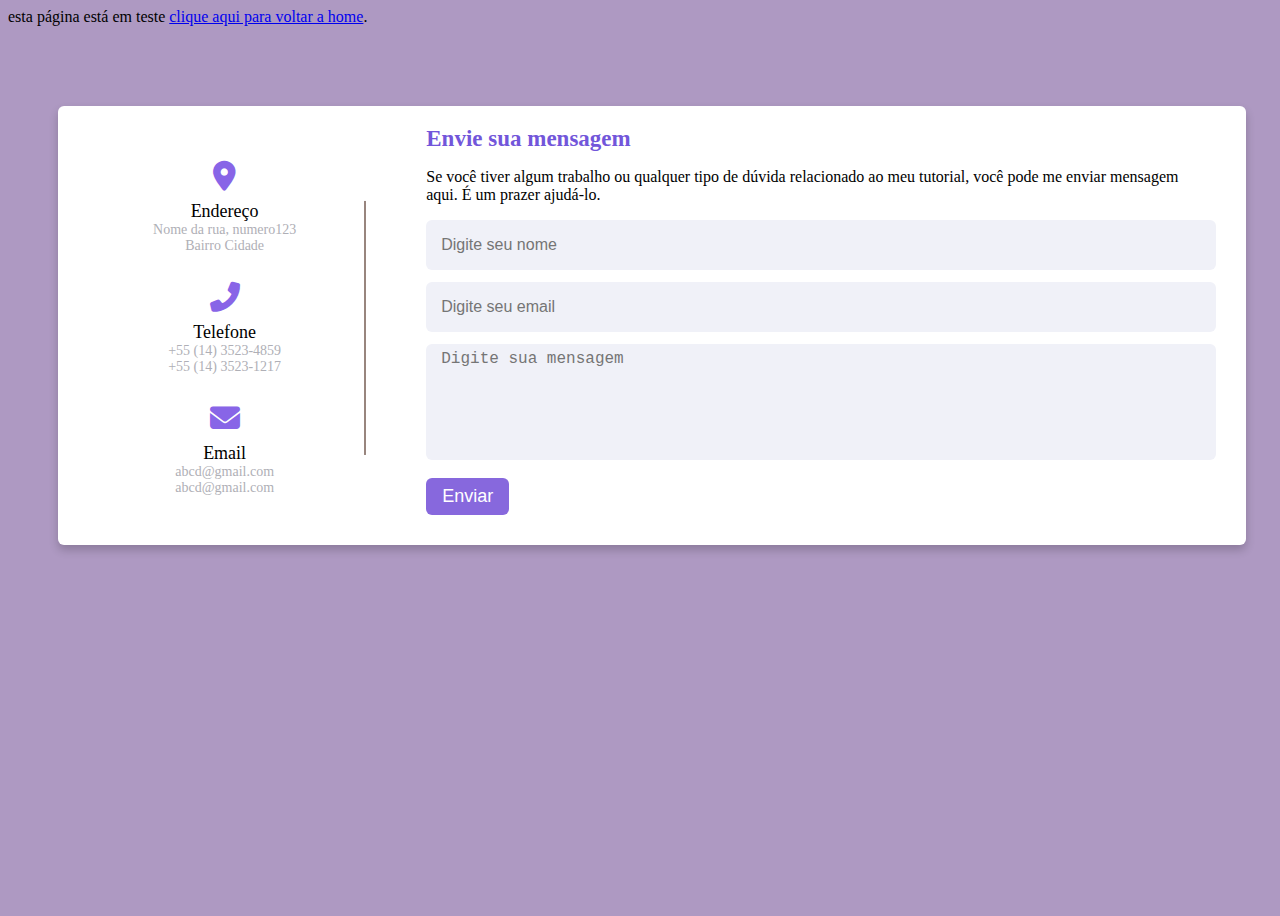
<file: contate-nos.html>
<!DOCTYPE html>
<html lang="en">

<head>
    <meta charset="UTF-8">
    <meta http-equiv="X-UA-Compatible" content="IE=edge">
    <meta name="viewport" content="width=device-width, initial-scale=1.0">
    <link rel="stylesheet" href="contate-nos.css">
    <link rel="stylesheet" href="fontawesome-free-6.1.1-web/fontawesome-free-6.1.1-web/css/all.css">
    <title>!página em teste! "contate-nos"</title>
</head>

<body>
    <div class="alert alert-danger" role="alert">
        esta página está em teste <a href="index.html" class="alert-link">clique aqui para voltar a home</a>.
    </div>
    <div class="container">
        <div class="content">
            <div class="left-side">
                <div class="address details">
                    <i class="fas fa-map-marker-alt"></i>
                    <div class="topic">Endereço</div>
                    <div class="text-one">Nome da rua, numero123</div>
                    <div class="text-two">Bairro Cidade</div>
                </div>
                <div class="phone details">
                    <i class="fas fa-phone-alt"></i>
                    <div class="topic">Telefone</div>
                    <div class="text-one">+55 (14) 3523-4859</div>
                    <div class="text-two">+55 (14) 3523-1217</div>
                </div>
                <div class="email details">
                    <i class="fas fa-envelope"></i>
                    <div class="topic">Email</div>
                    <div class="text-one">abcd@gmail.com</div>
                    <div class="text-two">abcd@gmail.com</div>
                </div>
            </div>
            <div class="right-side">
                <div class="topic-text">Envie sua mensagem</div>
                <p>
                    Se você tiver algum trabalho ou qualquer tipo de dúvida relacionado ao meu tutorial, você pode me enviar mensagem aqui. É um prazer ajudá-lo.
                </p>
                <form action="#">
                    <div class="input-box">
                        <input type="text" placeholder="Digite seu nome" />
                    </div>
                    <div class="input-box">
                        <input type="text" placeholder="Digite seu email" />
                    </div>
                    <div class="input-box message-box">
                        <textarea placeholder="Digite sua mensagem"></textarea>
                    </div>
                    <div class="button">
                        <input type="button" value="Enviar" />
                    </div>
                </form>
            </div>
        </div>
    </div>
</body>

</html>
</file>
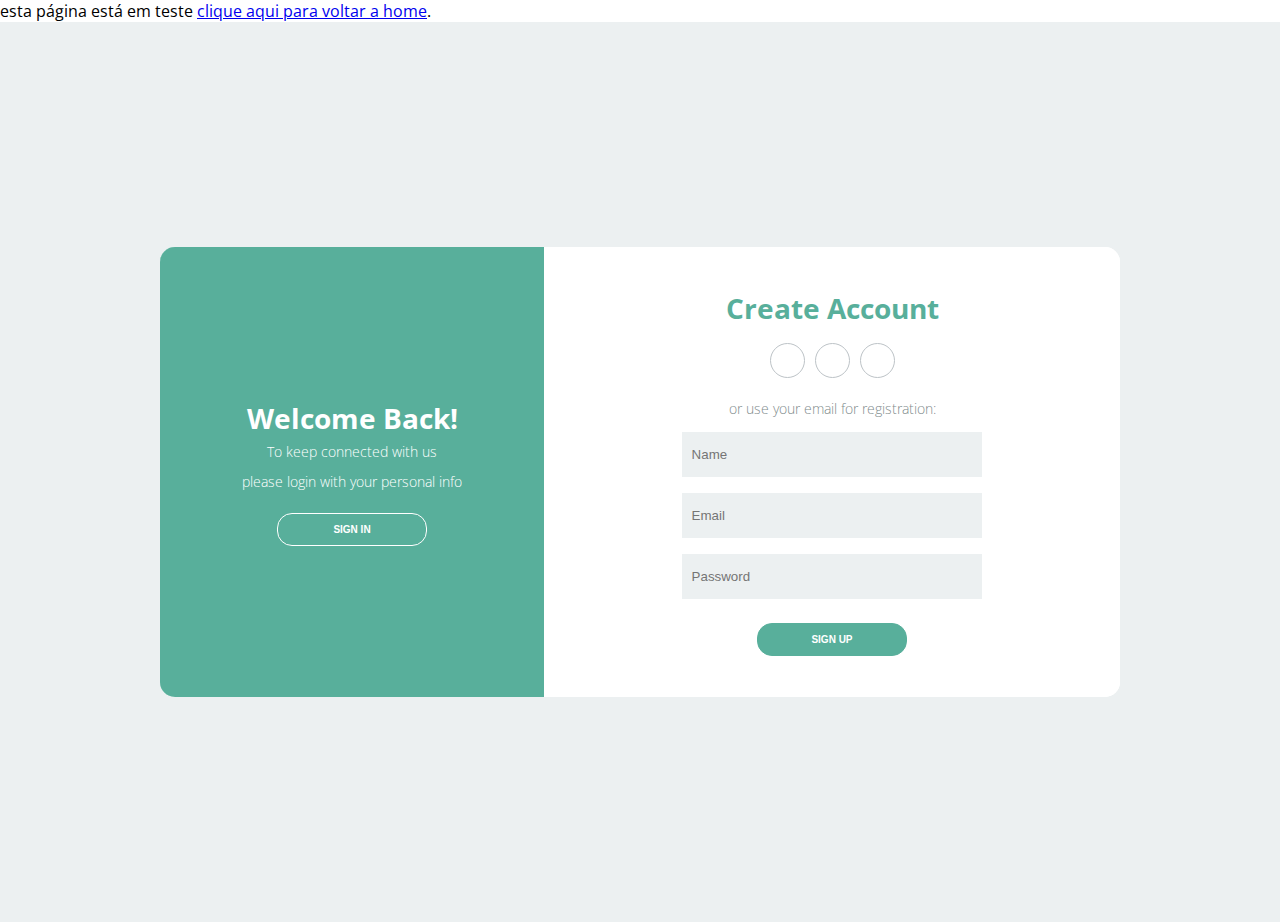
<file: login.html>
<!DOCTYPE html>
<html lang="pt-br">

<head>
    <meta charset="UTF-8">
    <meta name="viewport" content="width=device-width, initial-scale=1.0">
    <meta http-equiv="X-UA-Compatible" content="ie=edge">
    <title>!página Login em teste!</title>
    <link rel="stylesheet" href="login.css">
    <link rel="stylesheet" href="https://use.fontawesome.com/releases/v5.8.2/css/all.css" integrity="sha384-oS3vJWv+0UjzBfQzYUhtDYW+Pj2yciDJxpsK1OYPAYjqT085Qq/1cq5FLXAZQ7Ay" crossorigin="anonymous">
</head>

<body>
    <div class="alert alert-danger" role="alert">
        esta página está em teste <a href="index.html" class="alert-link">clique aqui para voltar a home</a>.
    </div>
    <div class="container">
        <div class="content first-content">
            <div class="first-column">
                <!--primeira parte, animação cadastro ou login do usuário-->
                <h2 class="title title-primary">welcome back!</h2>
                <p class="description description-primary">To keep connected with us</p>
                <p class="description description-primary">please login with your personal info</p>
                <button id="signin" class="btn btn-primary">sign in</button>
            </div>
            <!--primeira coluna-->
            <div class="second-column">
                <h2 class="title title-second">create account</h2>
                <div class="social-media">
                    <ul class="list-social-media">
                        <a class="link-social-media" href="#">
                            <li class="item-social-media">
                                <i class="fab fa-facebook-f"></i>
                            </li>
                        </a>
                        <a class="link-social-media" href="#">
                            <li class="item-social-media">
                                <i class="fab fa-google-plus-g"></i>
                            </li>
                        </a>
                        <a class="link-social-media" href="#">
                            <li class="item-social-media">
                                <i class="fab fa-linkedin-in"></i>
                            </li>
                        </a>
                    </ul>
                </div>
                <!-- icons de "social media" -->
                <p class="description description-second">or use your email for registration:</p>
                <form class="form">
                    <label class="label-input" for="">
                        <i class="far fa-user icon-modify"></i>
                        <input type="text" placeholder="Name">
                    </label>

                    <label class="label-input" for="">
                        <i class="far fa-envelope icon-modify"></i>
                        <input type="email" placeholder="Email">
                    </label>

                    <label class="label-input" for="">
                        <i class="fas fa-lock icon-modify"></i>
                        <input type="password" placeholder="Password">
                    </label>


                    <button class="btn btn-second">sign up</button>
                </form>
            </div>
            <!-- segunda coluna -->
        </div>
        <!-- fim primeiro conteúdo -->
        <div class="content second-content">
            <div class="first-column">
                <h2 class="title title-primary">hello, friend!</h2>
                <p class="description description-primary">Enter your personal details</p>
                <p class="description description-primary">and start journey with us</p>
                <button id="signup" class="btn btn-primary">sign up</button>
            </div>
            <!--primeira coluna-->
            <div class="second-column">
                <h2 class="title title-second">sign in to developer</h2>
                <div class="social-media">
                    <ul class="list-social-media">
                        <a class="link-social-media" href="#">
                            <li class="item-social-media">
                                <i class="fab fa-facebook-f"></i>
                            </li>
                        </a>
                        <a class="link-social-media" href="#">
                            <li class="item-social-media">
                                <i class="fab fa-google-plus-g"></i>
                            </li>
                        </a>
                        <a class="link-social-media" href="#">
                            <li class="item-social-media">
                                <i class="fab fa-linkedin-in"></i>
                            </li>
                        </a>
                    </ul>
                </div>
                <!-- social media -->
                <p class="description description-second">or use your email account:</p>
                <form class="form">

                    <label class="label-input" for="">
                        <i class="far fa-envelope icon-modify"></i>
                        <input type="email" placeholder="Email">
                    </label>

                    <label class="label-input" for="">
                        <i class="fas fa-lock icon-modify"></i>
                        <input type="password" placeholder="Password">
                    </label>

                    <a class="password" href="#">forgot your password?</a>
                    <button class="btn btn-second">sign in</button>
                </form>
            </div>
            <!-- fim segunda coluna -->
        </div>
        <!-- fim segundo conteúdo -->
    </div>
    <script src="login.js"></script>
</body>

</html>
</file>
<file: contate-nos.css>
@import url('https://fonts.googleapis.com/css2?family=Poppins:wght@200;300;400;500;600;700&display=swap');
body {
    min-height: 100vh;
    width: 100%;
    background: #ae99c2;
    display: block;
    align-items: center;
    justify-content: center;
}

.container {
    width: 85%;
    background: #fff;
    border-radius: 6px;
    padding: 20px 60px 30px 40px;
    box-shadow: 0 5px 10px rgba(0, 0, 0, 0.2);
    align-items: center;
    margin-left: 50px;
    margin-top: 80px;
}

.container .content {
    display: flex;
    align-items: center;
    justify-content: space-between;
}

.container .content .left-side {
    width: 25%;
    height: 100%;
    display: flex;
    flex-direction: column;
    align-items: center;
    justify-content: center;
    margin-top: 15px;
    position: relative;
}

.content .left-side::before {
    content: '';
    position: absolute;
    height: 70%;
    width: 2px;
    right: -15px;
    top: 50%;
    transform: translateY(-50%);
    background: #98857E;
}

.content .left-side .details {
    margin: 14px;
    text-align: center;
}

.content .left-side .details i {
    font-size: 30px;
    color: #8865e7;
    margin-bottom: 10px;
}

.content .left-side .details .topic {
    font-size: 18px;
    font-weight: 500;
}

.content .left-side .details .text-one,
.content .left-side .details .text-two {
    font-size: 14px;
    color: #afafb6;
}

.container .content .right-side {
    width: 75%;
    margin-left: 75px;
}

.content .right-side .topic-text {
    font-size: 23px;
    font-weight: 600;
    color: #7256da;
}

.right-side .input-box {
    height: 50px;
    width: 100%;
    margin: 12px 0;
}

.right-side .input-box input,
.right-side .input-box textarea {
    height: 100%;
    width: 100%;
    border: none;
    outline: none;
    font-size: 16px;
    background: #F0F1F8;
    border-radius: 6px;
    padding: 0 15px;
    resize: none;
}

.right-side .message-box {
    min-height: 110px;
}

.right-side .input-box textarea {
    padding-top: 6px;
}

.right-side .button {
    display: inline-block;
    margin-top: 12px;
}

.right-side .button input[type="button"] {
    color: #fff;
    font-size: 18px;
    outline: none;
    border: none;
    padding: 8px 16px;
    border-radius: 6px;
    background: #8768dd;
    cursor: pointer;
    transition: all 0.3s ease;
}

.button input[type="button"]:hover {
    background: #C1AC9C;
}

@media (max-width: 950px) {
    .container {
        width: 90%;
        padding: 30px 40px 40px 35px;
    }
    .container .content .right-side {
        width: 75%;
        margin-left: 55px;
    }
}

@media (max-width: 820px) {
    .container {
        margin: 40px 0;
        height: 100%;
    }
    .container .content {
        flex-direction: column-reverse;
    }
    .container .content .left-side {
        width: 100%;
        flex-direction: row;
        margin-top: 40px;
        justify-content: center;
        flex-wrap: wrap;
    }
    .container .content .left-side::before {
        display: none;
    }
    .container .content .right-side {
        width: 100%;
        margin-left: 0;
    }
}
</file>
<file: login.css>
@import url('https://fonts.googleapis.com/css?family=Open+Sans:300,400,700&display=swap');
* {
    margin: 0;
    padding: 0;
    box-sizing: border-box;
}

body {
    font-family: 'Open Sans', sans-serif;
}

.container {
    display: flex;
    justify-content: center;
    align-items: center;
    height: 100vh;
    background-color: #ecf0f1;
}

.content {
    background-color: #fff;
    border-radius: 15px;
    width: 960px;
    height: 50%;
    justify-content: space-between;
    align-items: center;
    position: relative;
}

.content::before {
    content: "";
    position: absolute;
    background-color: #58af9b;
    width: 40%;
    height: 100%;
    border-top-left-radius: 15px;
    border-bottom-left-radius: 15px;
    left: 0;
}

.title {
    font-size: 28px;
    font-weight: bold;
    text-transform: capitalize;
}

.title-primary {
    color: #fff;
}

.title-second {
    color: #58af9b;
}

.description {
    font-size: 14px;
    font-weight: 300;
    line-height: 30px;
}

.description-primary {
    color: #fff;
}

.description-second {
    color: #7f8c8d;
}

.btn {
    border-radius: 15px;
    text-transform: uppercase;
    color: #fff;
    font-size: 10px;
    padding: 10px 50px;
    cursor: pointer;
    font-weight: bold;
    width: 150px;
    align-self: center;
    border: none;
    margin-top: 1rem;
}

.btn-primary {
    background-color: transparent;
    border: 1px solid #fff;
    transition: background-color .5s;
}

.btn-primary:hover {
    background-color: #fff;
    color: #58af9b;
}

.btn-second {
    background-color: #58af9b;
    border: 1px solid #58af9b;
    transition: background-color .5s;
}

.btn-second:hover {
    background-color: #fff;
    border: 1px solid #58af9b;
    color: #58af9b;
}

.first-content {
    display: flex;
}

.first-content .second-column {
    z-index: 11;
}

.first-column {
    text-align: center;
    width: 40%;
    z-index: 10;
}

.second-column {
    width: 60%;
    display: flex;
    flex-direction: column;
    align-items: center;
}

.social-media {
    margin: 1rem 0;
}

.link-social-media:not(:first-child) {
    margin-left: 10px;
}

.link-social-media .item-social-media {
    transition: background-color .5s;
}

.link-social-media:hover .item-social-media {
    background-color: #58af9b;
    color: #fff;
    border-color: #58af9b;
}

.list-social-media {
    display: flex;
    list-style-type: none;
}

.item-social-media {
    border: 1px solid #bdc3c7;
    border-radius: 50%;
    width: 35px;
    height: 35px;
    line-height: 35px;
    text-align: center;
    color: #95a5a6;
}

.form {
    display: flex;
    flex-direction: column;
    width: 55%;
}

.form input {
    height: 45px;
    width: 100%;
    border: none;
    background-color: #ecf0f1;
}

input:-webkit-autofill {
    -webkit-box-shadow: 0 0 0px 1000px #ecf0f1 inset !important;
    -webkit-text-fill-color: #000 !important;
}

.label-input {
    background-color: #ecf0f1;
    display: flex;
    align-items: center;
    margin: 8px;
}

.icon-modify {
    color: #7f8c8d;
    padding: 0 5px;
}


/* linha do second content*/

.second-content {
    position: absolute;
    display: flex;
}

.second-content .first-column {
    order: 2;
    z-index: -1;
}

.second-content .second-column {
    order: 1;
    z-index: -1;
}

.password {
    color: #34495e;
    font-size: 14px;
    margin: 15px 0;
    text-align: center;
}

.password::first-letter {
    text-transform: capitalize;
}

.sign-in-js .first-content .first-column {
    z-index: -1;
}

.sign-in-js .second-content .second-column {
    z-index: 11;
}

.sign-in-js .second-content .first-column {
    z-index: 13;
}

.sign-in-js .content::before {
    left: 60%;
    border-top-left-radius: 0;
    border-bottom-left-radius: 0;
    border-top-right-radius: 15px;
    border-bottom-right-radius: 15px;
    animation: slidein 1.3s;
    /*MODIFIQUEI DE 3s PARA 1.3s*/
    z-index: 12;
}

.sign-up-js .content::before {
    animation: slideout 1.3s;
    /*MODIFIQUEI DE 3s PARA 1.3s*/
    z-index: 12;
}

.sign-up-js .second-content .first-column,
.sign-up-js .second-content .second-column {
    z-index: -1;
}

.sign-up-js .first-content .second-column {
    z-index: 11;
}

.sign-up-js .first-content .first-column {
    z-index: 13;
}


/* DESLOCAMENTO CONTEÚDO ATRÁS DO CONTENT:BEFORE*/

.sign-in-js .first-content .second-column {
    z-index: -1;
    position: relative;
    animation: deslocamentoEsq 1.3s;
    /*MODIFIQUEI DE 3s PARA 1.3s*/
}

.sign-up-js .second-content .second-column {
    position: relative;
    z-index: -1;
    animation: deslocamentoDir 1.5s;
    /*MODIFIQUEI DE 3s PARA 1.3s [ainda precisa de ajuste p animação ficar mais limpa]*/
}


/*ANIMAÇÃOO CSS PARA O CONTEÚDO*/

@keyframes deslocamentoEsq {
    from {
        left: 0;
        opacity: 1;
        z-index: 12;
    }
    25% {
        left: -80px;
        opacity: .5;
        /* z-index: 12; NÃO HÁ NECESSIDADE */
    }
    50% {
        left: -100px;
        opacity: .2;
        /* z-index: 12; NÃO HÁ NECESSIDADE */
    }
    to {
        left: -110px;
        opacity: 0;
        z-index: -1;
    }
}

@keyframes deslocamentoDir {
    from {
        left: 0;
        z-index: 12;
    }
    25% {
        left: 80px;
        /* z-index: 12;  NÃO HÁ NECESSIDADE*/
    }
    50% {
        left: 100px;
        /* z-index: 12; NÃO HÁ NECESSIDADE*/
        /* background-color: yellow;  Exemplo teste [pode trocar]*/
    }
    to {
        left: 110px;
        z-index: -1;
    }
}


/*ANIMAÇÃO CSS*/

@keyframes slidein {
    from {
        left: 0;
        width: 40%;
    }
    25% {
        left: 5%;
        width: 50%;
    }
    50% {
        left: 25%;
        width: 60%;
    }
    75% {
        left: 45%;
        width: 50%;
    }
    to {
        left: 60%;
        width: 40%;
    }
}

@keyframes slideout {
    from {
        left: 60%;
        width: 40%;
    }
    25% {
        left: 45%;
        width: 50%;
    }
    50% {
        left: 25%;
        width: 60%;
    }
    75% {
        left: 5%;
        width: 50%;
    }
    to {
        left: 0;
        width: 40%;
    }
}


/*VERSÃO MOBILE*/

@media screen and (max-width: 1040px) {
    .content {
        width: 100%;
        height: 100%;
    }
    .content::before {
        width: 100%;
        height: 40%;
        top: 0;
        border-radius: 0;
    }
    .first-content,
    .second-content {
        flex-direction: column;
        justify-content: space-around;
    }
    .first-column,
    .second-column {
        width: 100%;
    }
    .sign-in-js .content::before {
        top: 60%;
        left: 0;
        border-radius: 0;
    }
    .form {
        width: 90%;
    }
    /* ANIMAÇÃO MOBILE CSS*/
    @keyframes deslocamentoEsq {
        from {
            top: 0;
            opacity: 1;
            z-index: 12;
        }
        25% {
            top: -80px;
            opacity: .5;
            /* z-index: 12; NÃO HÁ NECESSIDADE */
        }
        50% {
            top: -100px;
            opacity: .2;
            /* z-index: 12; NÃO HÁ NECESSIDADE */
        }
        to {
            top: -110px;
            opacity: 0;
            z-index: -1;
        }
    }
    @keyframes deslocamentoDir {
        from {
            top: 0;
            z-index: 12;
        }
        25% {
            top: 80px;
            /* z-index: 12;  NÃO HÁ NECESSIDADE*/
        }
        50% {
            top: 100px;
            /* z-index: 12; NÃO HÁ NECESSIDADE*/
            /* background-color: yellow;  Exemplo teste [pode trocar]*/
        }
        to {
            top: 110px;
            z-index: -1;
        }
    }
    @keyframes slidein {
        from {
            top: 0;
            height: 40%;
        }
        25% {
            top: 5%;
            height: 50%;
        }
        50% {
            top: 25%;
            height: 60%;
        }
        75% {
            top: 45%;
            height: 50%;
        }
        to {
            top: 60%;
            height: 40%;
        }
    }
    @keyframes slideout {
        from {
            top: 60%;
            height: 40%;
        }
        25% {
            top: 45%;
            height: 50%;
        }
        50% {
            top: 25%;
            height: 60%;
        }
        75% {
            top: 5%;
            height: 50%;
        }
        to {
            top: 0;
            height: 40%;
        }
    }
}

@media screen and (max-width: 740px) {
    .form {
        width: 50%;
    }
}

@media screen and (max-width: 425px) {
    .form {
        width: 100%;
    }
}
</file>
